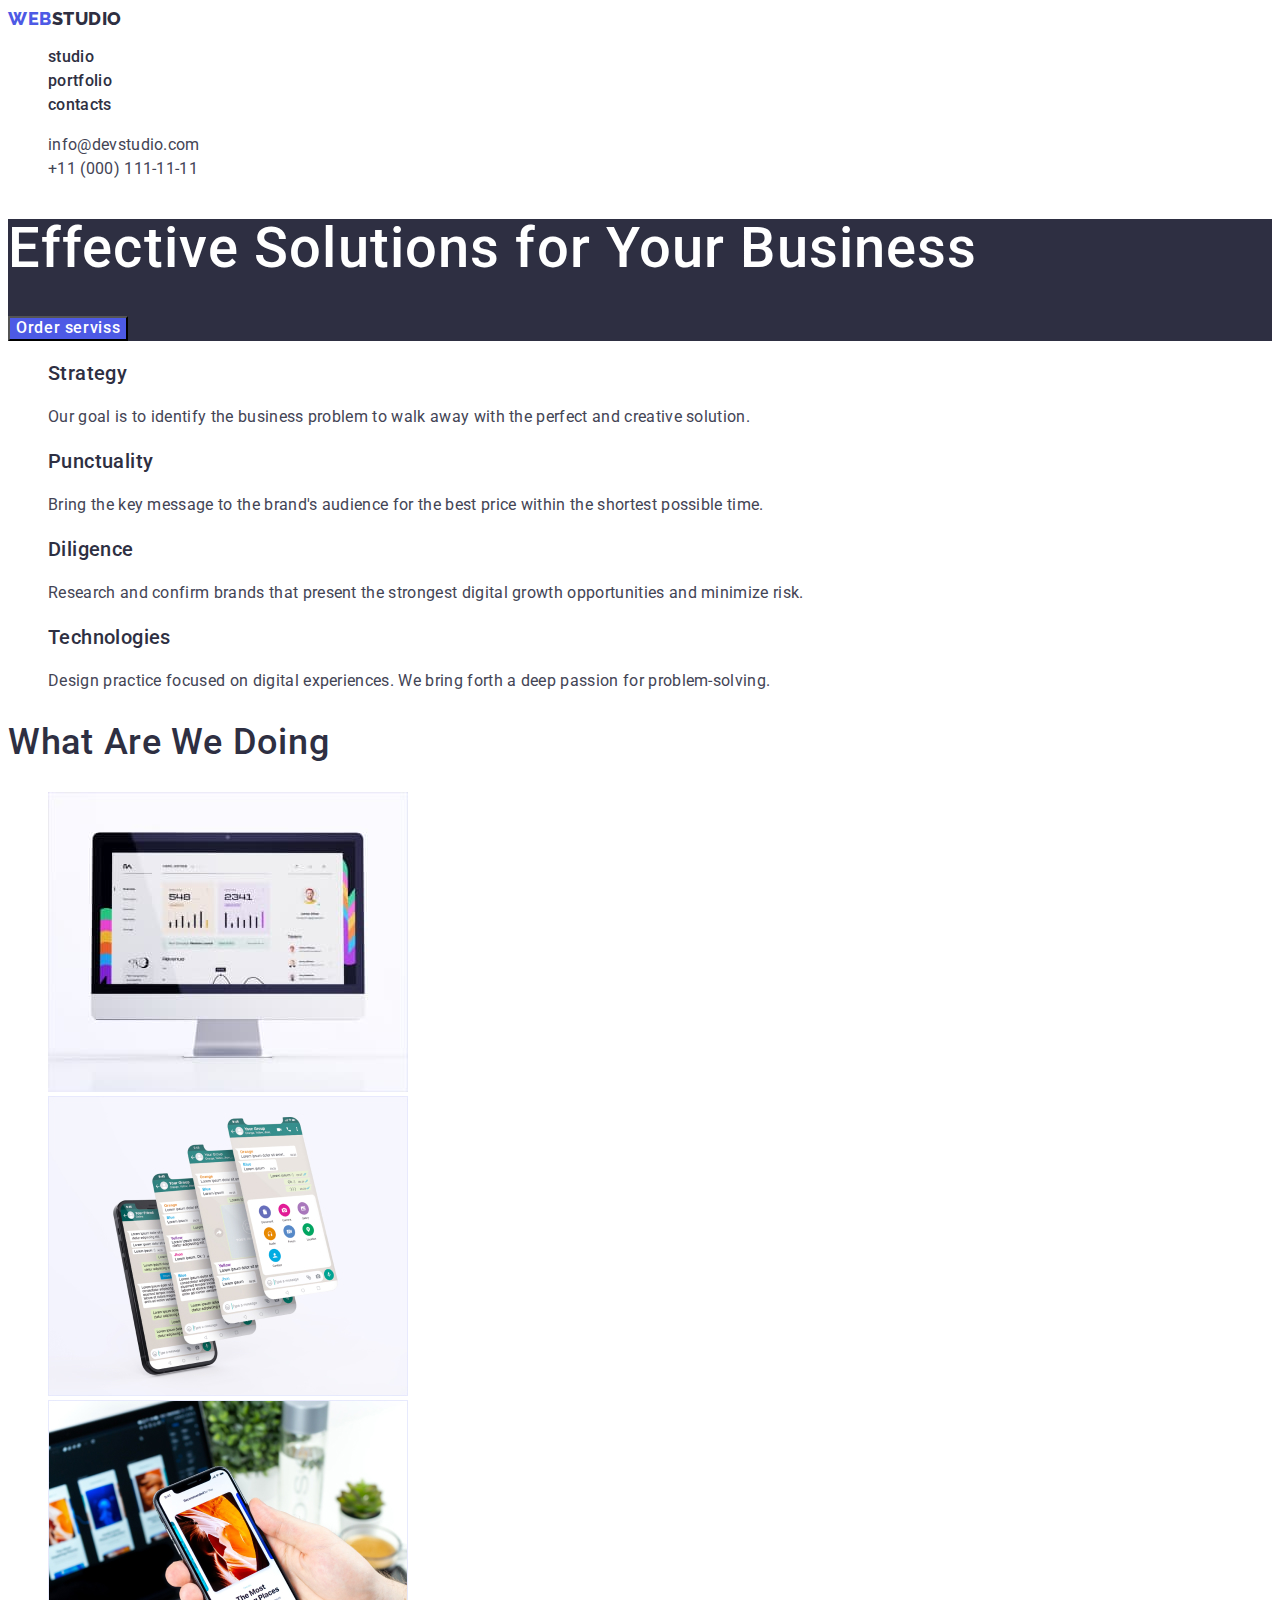
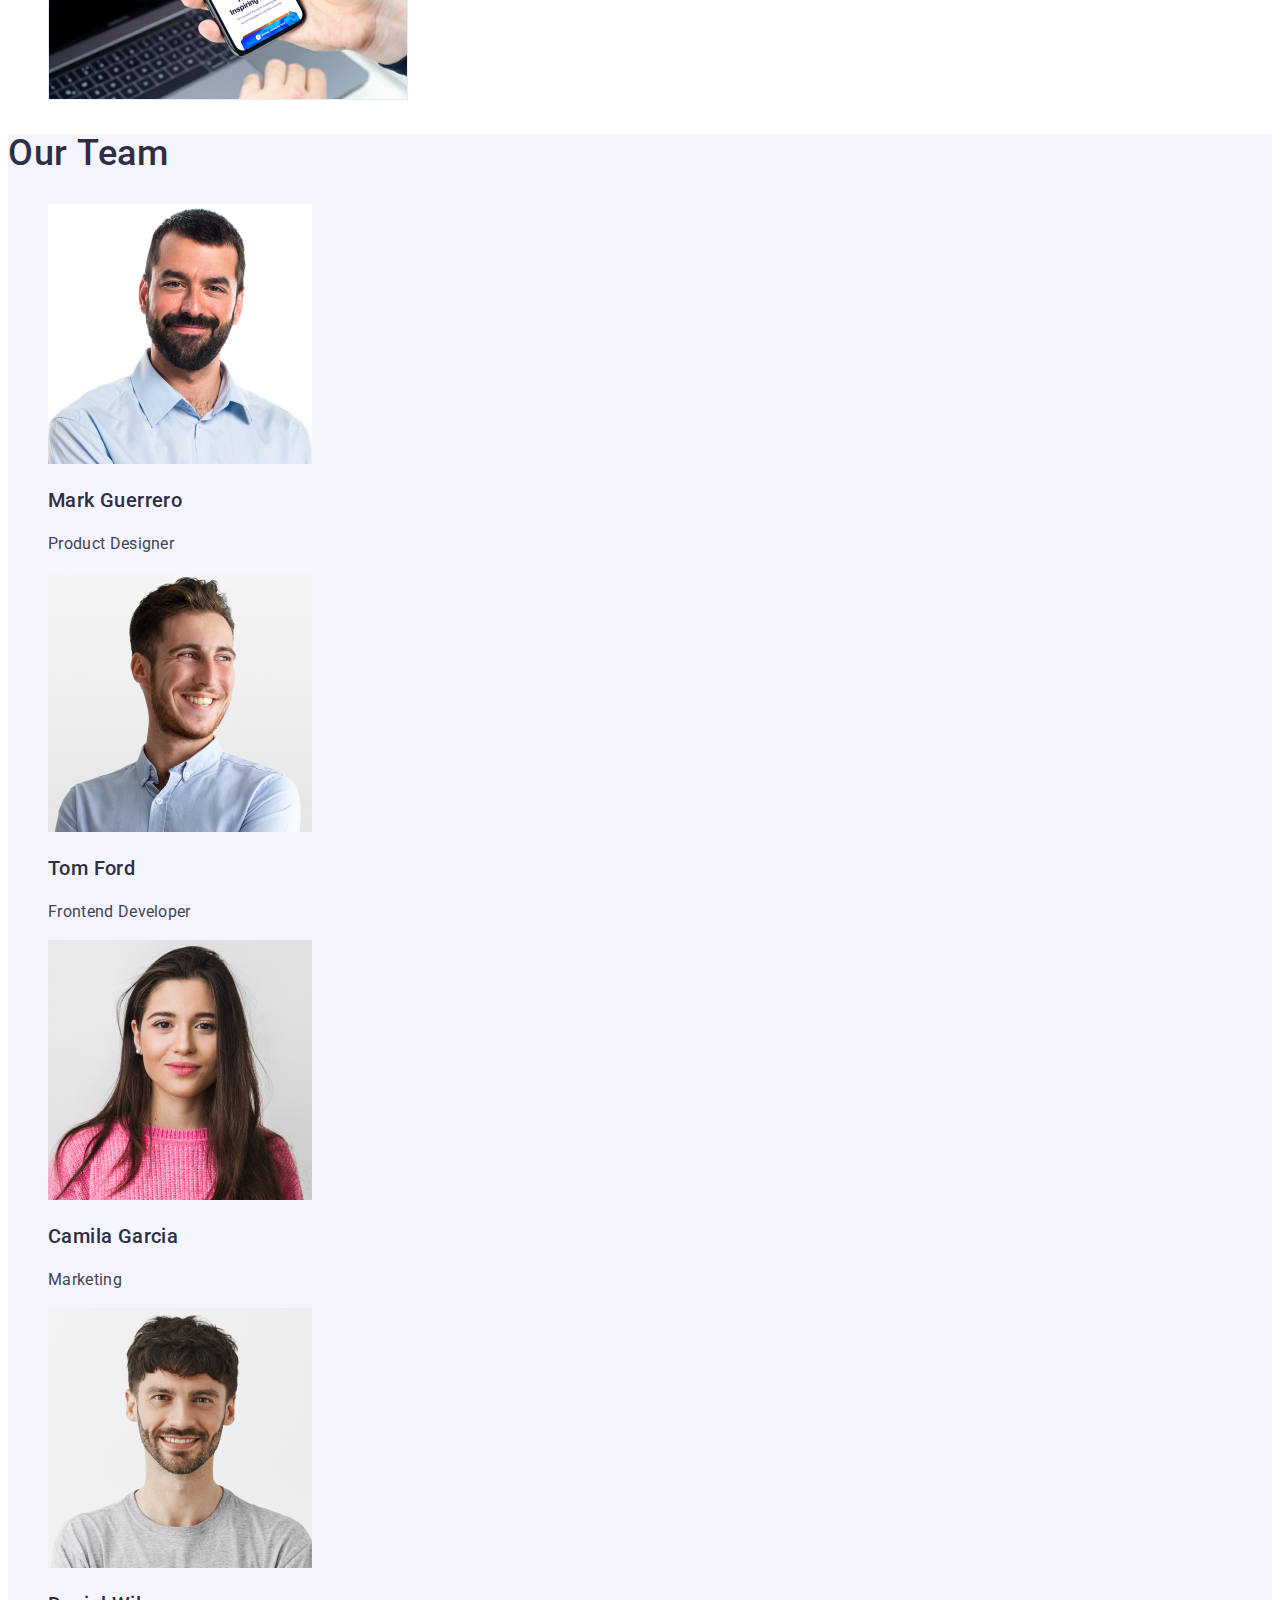
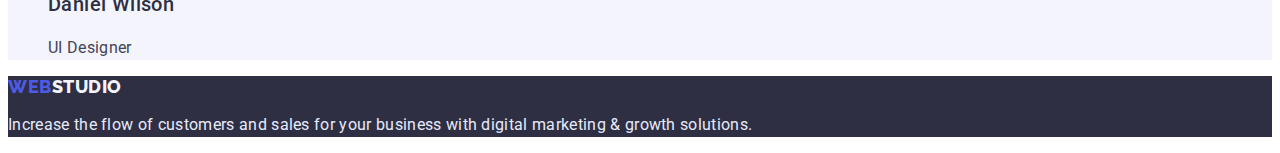
<file: index.html>
<!DOCTYPE html>
<html lang="en">
<head>
    <meta charset="UTF-8">
    <meta http-equiv="X-UA-Compatible" content="IE=edge">
    <meta name="viewport" content="width=device-width, initial-scale=1.0">
    <title>Module 1</title>
    <link rel="preconnect" href="https://fonts.googleapis.com">
<link rel="preconnect" href="https://fonts.gstatic.com" crossorigin>
<link href="https://fonts.googleapis.com/css2?family=Raleway:wght@800&family=Roboto:wght@400;500&display=swap" rel="stylesheet">
    <link rel="stylesheet" href="./styles/styles.css">
</head>
<body>
    <!--header-->
    <header class="page-header">
        <nav class="page-nav">
        <a class="logo link" href=""><span class="logo-web">Web</span><span class="logo-header">Studio</span></a>
        <ul class=" menu list">
            <li class="menu-item"><a class="menu-link link" href="">studio</a></li>
            <li class="menu-item"><a class="menu-link link" href="./portfolio.html">portfolio</a></li>
            <li class="menu-item"><a class="menu-link link" href="">contacts</a></li>

        </ul>
        </nav>
        <ul class=" contact list">
            <li><a class=" contact-mail link" target="_blank" href="mailto:info@devstudio.com">info@devstudio.com</a></li>
                <li><a class=" contact-tel link" href="tel:+11(000)111-11-11">+11 (000) 111-11-11</a></li>
        
        </ul>
    
    </header>
       <!--hero-->
    <main>
        <section class="hero">
            <h1 class="main-title">
                Effective Solutions for Your Business</h1>
            <button class="modal-btn">
                  Order serviss
            </button>
        </section>
        <section><!--<h2>section2><h/2-->
            <ul class=" service list">
                <li><h3 class="service-title">Strategy</h3><p class="servis-text">Our goal is to identify the business
                    problem to walk away with the perfect and creative solution.</p></li>
                <li><h3 class="service-title">Punctuality</h3><p class="servis-text">Bring the key message to the brand's audience for the best price within the shortest possible time.</p></li>
                <li><h3 class="service-title">Diligence</h3><p class="servis-text">Research and confirm brands that present the strongest digital growth opportunities and minimize risk.</p></li>
                <li><h3 class="service-title">Technologies</h3><p class="servis-text">Design practice focused on digital experiences. We bring forth a deep passion for problem-solving.</p></li>   
            </ul>
        </section>
        <section>
            <h2 class="about">
                What are we doing    
            </h2>
            <ul class="list">
                <li class="about-work"> 
                      <img width="360" height="300" src="./img/Rectangle71.jpg" alt="photo-1">
                </li>
                <li class="about-work">  
                      <img width="360" height="300" src="./img/Rectangle72.jpg" alt="photo-2">
                </li>
                <li class="about-work">        
                      <img width="360" height="300" src="./img/Rectangle73.jpg" alt="photo-3">
                </li>
                
            </ul>
        </section>
        <section class="section-team">
            <h2 class="about">Our Team</h2>
            <ul class="list">
                <li class="about-tiam">
                    <img width="264" height="260" src="./img/markguerrero.png" alt="Mark-Guerrero">
                    <h3 class="about-title">Mark Guerrero</h3>
                    <p class="about-text"> Product Designer  </p>
                </li>
                <li class="about-tiam">
                    <img width="264" height="260"src="./img/tomford.png" alt="Tom-Ford">
                    <h3 class="about-title">Tom Ford</h3>
                    <p class="about-text">Frontend Developer</p>
                </li>
                <li class="about-tiam">
                    <img width="264" height="260"src="./img/camilagarcia.png" alt="Camila-Garcia">
                <h3 class="about-title">Camila Garcia</h3>
                <p class="about-text">Marketing</p>
                </li>
                <li class="about-tiam">
                    <img width="264" height="260" src="./img/danielwilson.png" alt="daniel Wilson">
                <h3 class="about-title">Daniel Wilson</h3>
                <p class="about-text">UI Designer</p>
                </li>

            </ul>

        </section>
    </main>
    <footer class="page-footer" >
        <a class="logo link" href=""><span class="logo-web">Web</span><span class="logo-footer">Studio</span></a>
        <p class="page-footer-text">
            Increase the flow of customers and sales for your business with digital marketing & growth solutions.
        </p>       
    </footer>
</body>
</html>
</file>
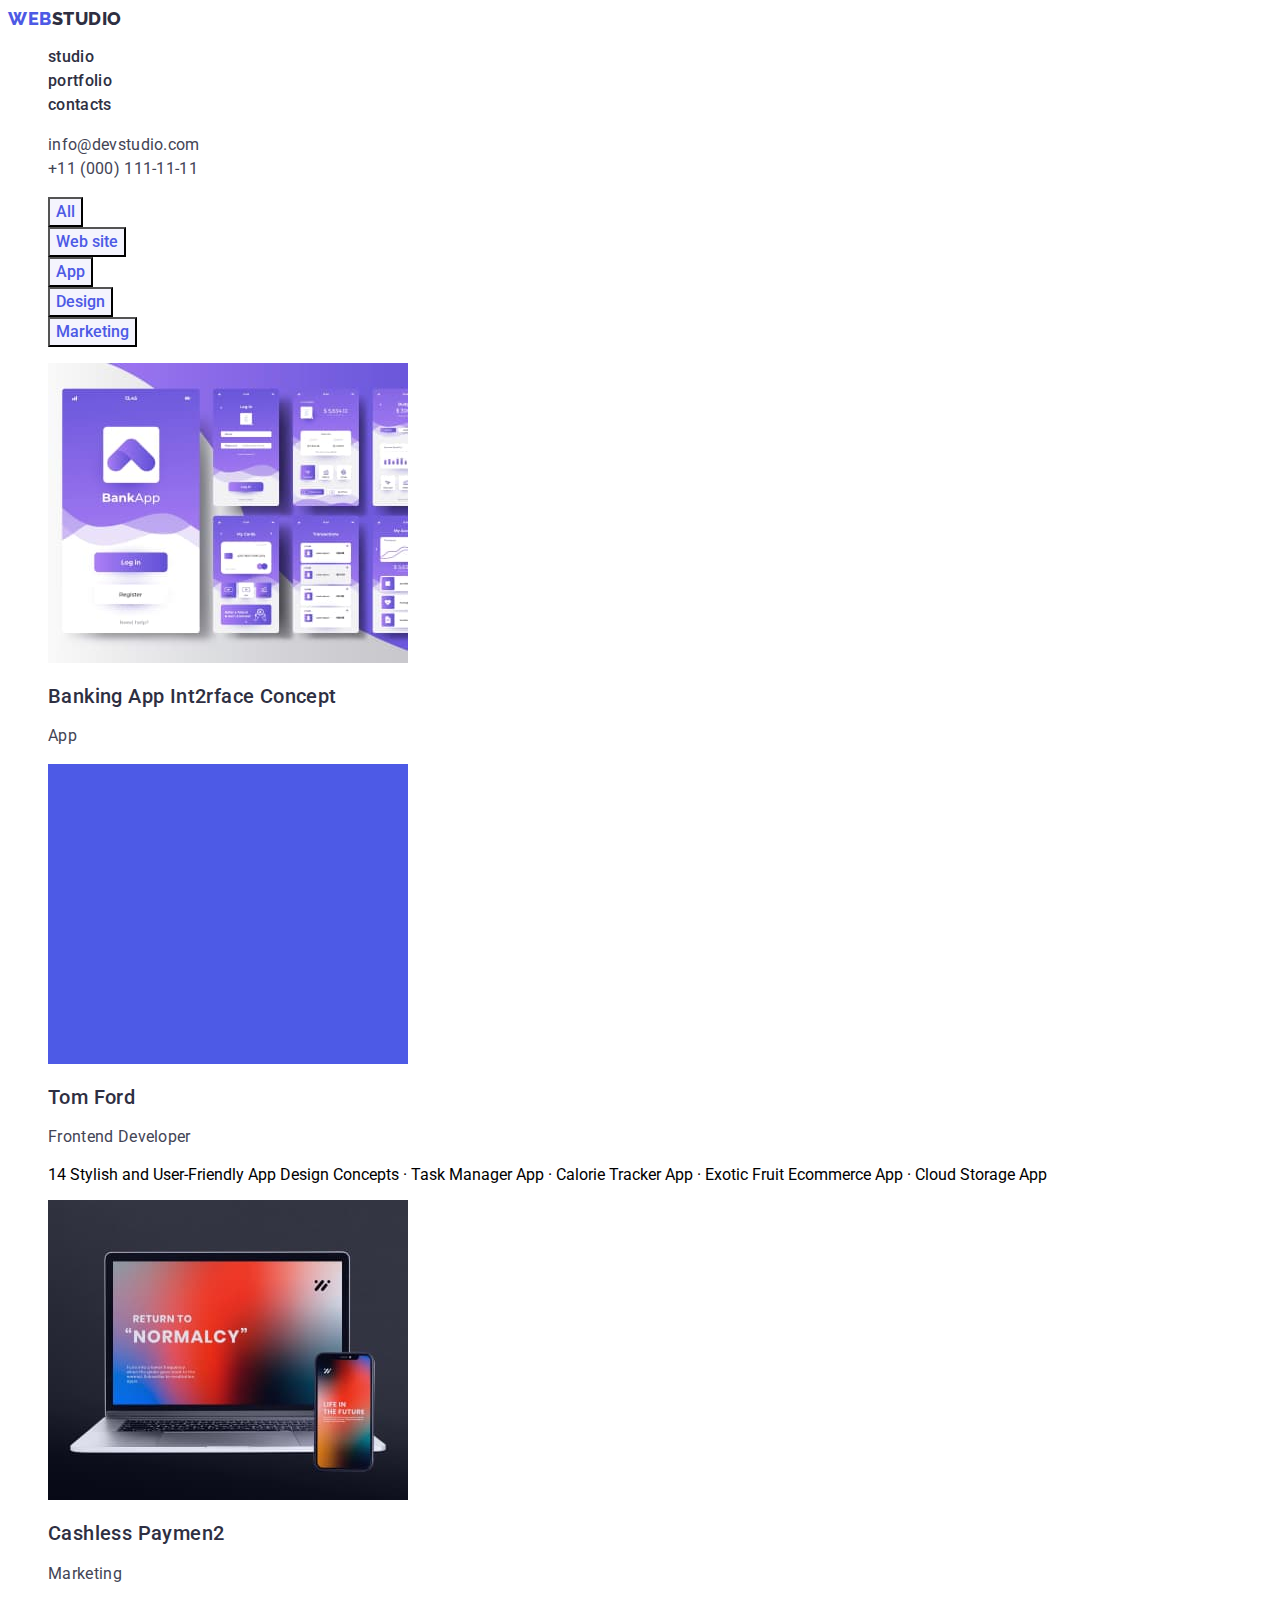
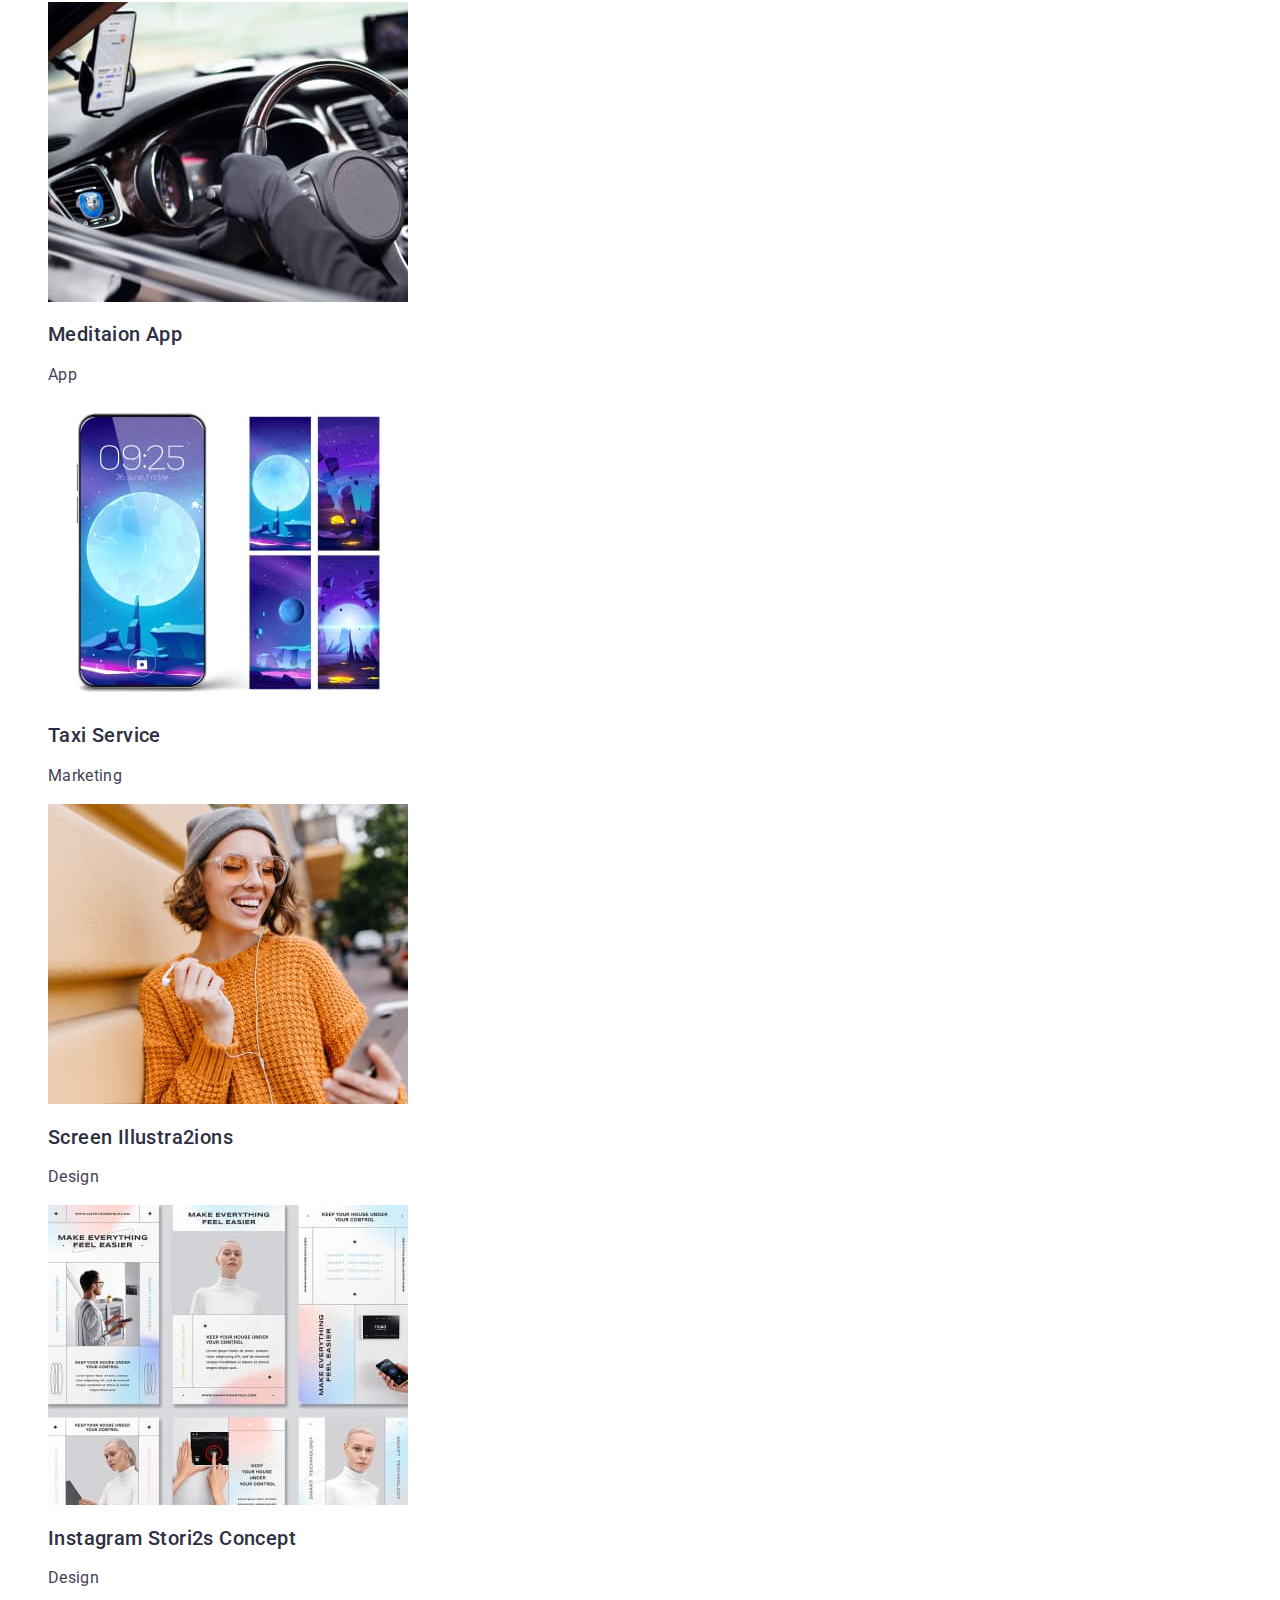
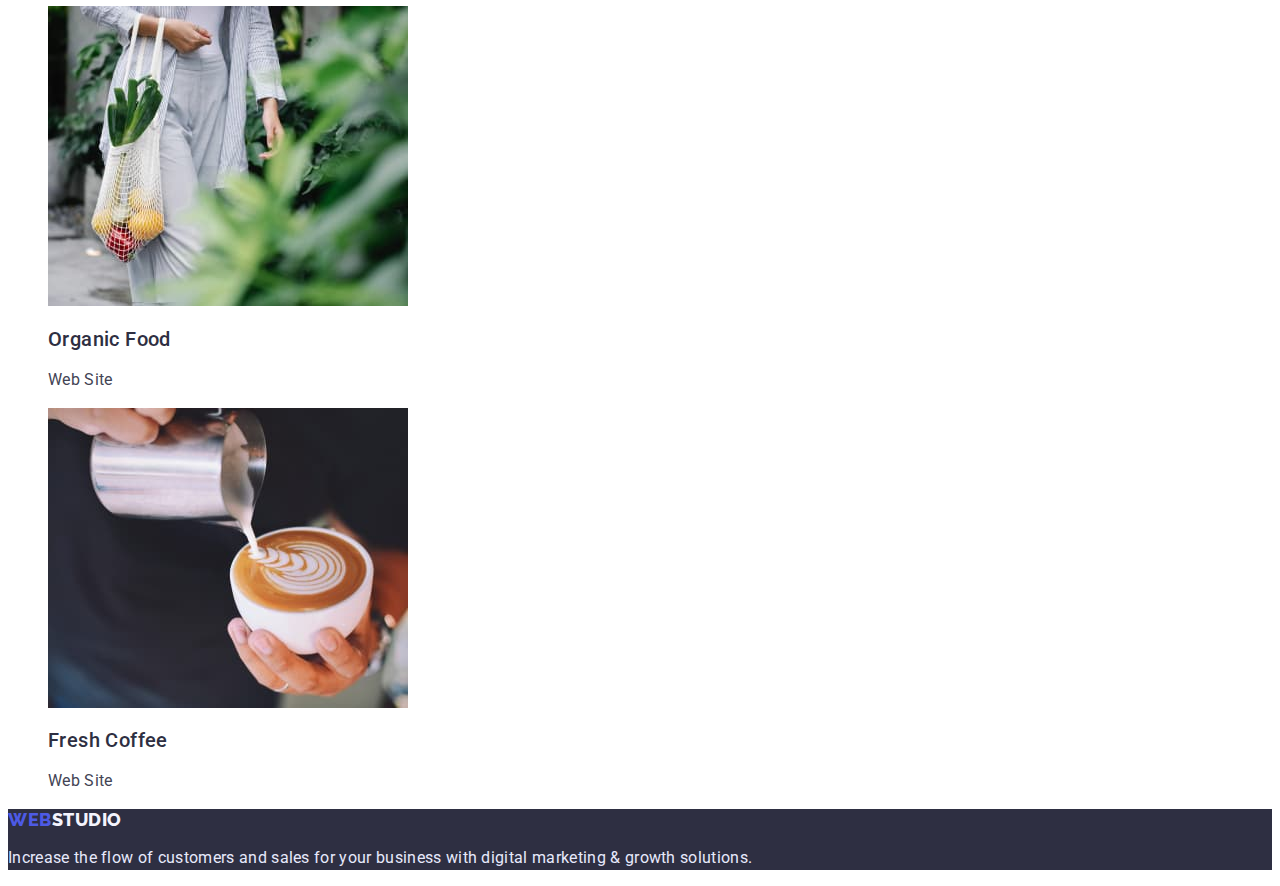
<file: portfolio.html>
<!DOCTYPE html>
<html lang="en">
<head>
    <meta charset="UTF-8">
    <meta http-equiv="X-UA-Compatible" content="IE=edge">
    <meta name="viewport" content="width=device-width, initial-scale=1.0">
    <title>Module 2-3</title>
    <link rel="preconnect" href="https://fonts.googleapis.com">
    <link rel="preconnect" href="https://fonts.gstatic.com" crossorigin>
    <link href="https://fonts.googleapis.com/css2?family=Raleway:wght@800&family=Roboto:wght@400;500&display=swap" rel="stylesheet">
    <link rel="stylesheet" href="./styles/styles.css">
 </head>
 <header class="page-header">
    <nav class="page-nav">
        <a class=" logo link" href=""><span class="logo-web">Web</span><span class="logo-header">studio</span></a>
        <ul class=" menu list">
            <li class="menu-item"><a class="menu-link link" href="./index.html">studio</a></li>
            <li class="menu-item"><a class="menu-link link" href="">portfolio</a></li>
            <li class="menu-item"><a class="menu-link link" href="">contacts</a></li>

        </ul>
        </nav>
        <ul class=" contact list">
            <li><a class=" contact-mail link" target="_blank" href="mailto:info@devstudio.com">info@devstudio.com</a></li>
                <li><a class=" contact-tel link" href="tel:+11(000)111-11-11">+11 (000) 111-11-11</a></li>
        
        </ul>

 </header>
 <main>
    <!-- <h1>our works</h1> -->
<ul class="list">
    <li><button class="list-btn" type="button">All</button></li>
    <li><button class="list-btn" type="button">Web site</button></li>
    <li><button class="list-btn" type="button">App</button></li>
    <li><button class="list-btn" type="button">Design</button></li>
    <li><button class="list-btn" type="button">Marketing</button></li>
</ul> 
<ul class="  list">
    <li><a>
        <img width="360" height="300"src="./img/img1.jpg" alt="photo-1">
                    <h2 class=" portfolio-about-title">Banking App Int2rface Concept</h2>
                    <p class="portfolio-about-text">App </p>
                     <p></p>
    </a></li>
    <li><a>
        <img width="360" height="300"src="./img/img2.jpg" alt="photo-2">
                    <h2 class="portfolio-about-title">Tom Ford</h2>
                 <p class="portfolio-about-text">Frontend Developer</p>
                   <p>14 Stylish and User-Friendly App Design Concepts · Task Manager App ·
                     Calorie Tracker App · Exotic Fruit Ecommerce App · Cloud Storage App</p>
    </a></li>
    <li><a>
        <img width="360" height="300"src="./img/img3.jpg" alt="photo-3">
                    <h2 class="portfolio-about-title">Cashless Paymen2</h2>
                    <p class="portfolio-about-text">Marketing</p><p></p>
    </a></li>
    <li><a>
        <img width="360" height="300"src="./img/img4.jpg" alt="photo-4">
                    <h2 class="portfolio-about-title">Meditaion App</h2>
                    <p class="portfolio-about-text">App</p><p></p>
    </a></li>
    <li><a>
        <img width="360" height="300"src="./img/img5.jpg" alt="photo-5">
                    <h2 class="portfolio-about-title">Taxi Service</h2>
                    <p class="portfolio-about-text">Marketing</p><p></p>
    </a></li>
    <li><a>
        <img width="360" height="300"src="./img/img6.jpg" alt="photo-6">
                    <h2 class="portfolio-about-title">Screen Illustra2ions</h2>
                    <p class="portfolio-about-text">Design</p><p></p>
    </a></li>
    <li><a>
        <img width="360" height="300"src="./img/img7.jpg" alt="photo-7">
                    <h2 class="portfolio-about-title">Instagram Stori2s Concept</h2>
                    <p class="portfolio-about-text">Design</p><p></p>
    </a></li>
    <li><a>
        <img width="360" height="300"src="./img/img8.jpg" alt="photo-8">
                    <h2 class="portfolio-about-title">Organic Food</h2>
                    <p class="portfolio-about-text">Web Site</p><p></p>
    </a></li>
    <li><a>
        <img width="360" height="300"src="./img/img9.jpg" alt="photo-9">
                    <h2 class="portfolio-about-title">Fresh Coffee</h2>
                    <p class="portfolio-about-text">Web Site</p><p></p>
    </a></li>

    </li>
</ul>
</main>
 <footer class="footer-portfolio">
    <a class="logo link" href=""><span class="logo-web">Web</span><span class="logo-footer">Studio</span></a>
    <p class="page-footer-text">
        Increase the flow of customers and sales for your business with digital marketing & growth solutions.
    </p> 
 </footer>
  <body>

  </body>
</html>
</file>
<file: styles/styles.css>
:root{
    --primary-font:'Roboto',sans-serif ;
    --secondary-font:'Raleway',sans-serif;
    --primari-text-color:#2E2F42;
    --secondary-text-color:#434455;
    --primary-brend-color: #4D5AE5;
    --light-text-color: #F4F4FD;
    --accent-text-color:#E7E9FC;
}
.list {list-style: none;}
.link {text-decoration: none;}
/* header */
body
{font-family: var(--primary-font);
}

.logo-web:hover,
.logo-web:focus{
    color:var(--primary-brend-color)
}


.menu-link{
font-weight: 500;
font-size: 16px;
line-height: 1.5;
letter-spacing: 0.02em;
color: var(--primari-text-color);
}
.menu-link:hover,
.menu-link:focus{
    color:var(--secondary-text-color);
}

.menu-link:active{
    color: var(--primary-brend-color)
}
.contact-mail {
  font-size: 16px;
line-height: 1.5;
letter-spacing: 0.02em;
color: var(--secondary-text-color);
}
.contact-mail:hover,
.contact-mail:focus{ 
    color: var(--primary-brend-color);}
.contact-tel{
    font-size: 16px;
    line-height: 1.5;
    letter-spacing: 0.02em;
    color: var(--secondary-text-color);
}
.contact-tel:hover,
.contact-tel:focus{color: var(--primary-brend-color)
}
.logo{
    font-family: var(-secondary-font);
font-weight: 800;
font-size: 18px;
line-height: 1.5;
display: flex;
letter-spacing: 0.03em;
text-transform: uppercase;
color: var(--primari-text-color);
}
.logo-web{
    font-family: 'Raleway',sans-serif;
font-weight: 800;
font-size: 18px;
line-height: 1.17;
letter-spacing: 0.03em;
text-transform: uppercase;
    color: var(--primary-brend-color);
    
}
/*============ hero ===========*/
.hero{
    background: #2E2F42;
}
.main-title{
    font-weight: 500;
    font-size: 56px;
    line-height: 1.07;  
    letter-spacing: 0.02em;
       color: #FFFFFF;}
.modal-btn{
    font-family: inherit;
    font-weight: 500;
    font-size: 16px;
    line-height: 1.18;
    display: flex;
      letter-spacing: 0.04em;
    color: #FFFFFF;
background: #4D5AE5;
cursor: pointer;
}
.modal-btn:hover,
.modal-btn:focus
{background-color: #404BBF;
    color: #FFFFFF;}
    .modal-btn:active{
        background-color: #404BBF}



/* ----section2---- */
.service-title{
font-weight: 500;
font-size: 20px;
line-height: 1.2;
letter-spacing: 0.02em;
color:var(--primari-text-color) ;
}
.servis-text{
font-size: 16px;
line-height: 1.5;
letter-spacing: 0.02em;
color: var(--secondary-text-color);
}
.about{
    font-weight: 500;
font-size: 36px;
line-height: 1.1;
letter-spacing: 0.02em;
text-transform: capitalize;
color: var(--primari-text-color);
}
.section-team{
background: #F4F4FD;
}
.about-title{
font-weight: 500;
font-size: 20px;
line-height: 1.2;
letter-spacing: 0.02em;
color:var(--primari-text-color);
}
.about-text{
font-size: 16px;
line-height: 1.5;
letter-spacing: 0.02em;
color: var(--secondary-text-color);}
/* -----footer----- */
.page-footer-text{
font-size: 16px;
line-height: 1.5;
letter-spacing: 0.02em;
color:var(--accent-text-color);
}
.page-footer{
    background: #2E2F42;
}
/* page portfolio */
.list-btn{
    font-family: inherit;
    font-weight: 500;
    font-size: 16px;
    line-height: 1.5;
    display: flex;
    color: var(--primary-brend-color);
    background: #F4F4FD;
    }
.list-btn:hover,
.list-btn:focus{
    color: #FFFFFF;
    background-color: #4D5AE5; 
    cursor: pointer;
}
.logo-header{
    font-family: 'Raleway',sans-serif;
font-weight: 800;
font-size: 18px;
line-height: 1.17;
letter-spacing: 0.03em;
text-transform: uppercase;
color: var(--primari-text-color);
}
.footer-portfolio{
    background: #2E2F42;}
    .logo-footer{
        font-family: 'Raleway',sans-serif;
         font-weight: 800;
        font-size: 18px;
        line-height: 1.17;      
        letter-spacing: 0.03em;
        text-transform: uppercase;            
        color: var(--light-text-color)}

        .portfolio-about-title{
             font-weight: 500;
            font-size: 20px;
            line-height:1.2;
            letter-spacing: 0.02em;
            color: var(--primari-text-color);
        }
        .portfolio-about-text{
            font-size: 16px;
            line-height: 1.5;
            letter-spacing: 0.02em;
            color: var(--secondary-text-color);
        }
</file>
